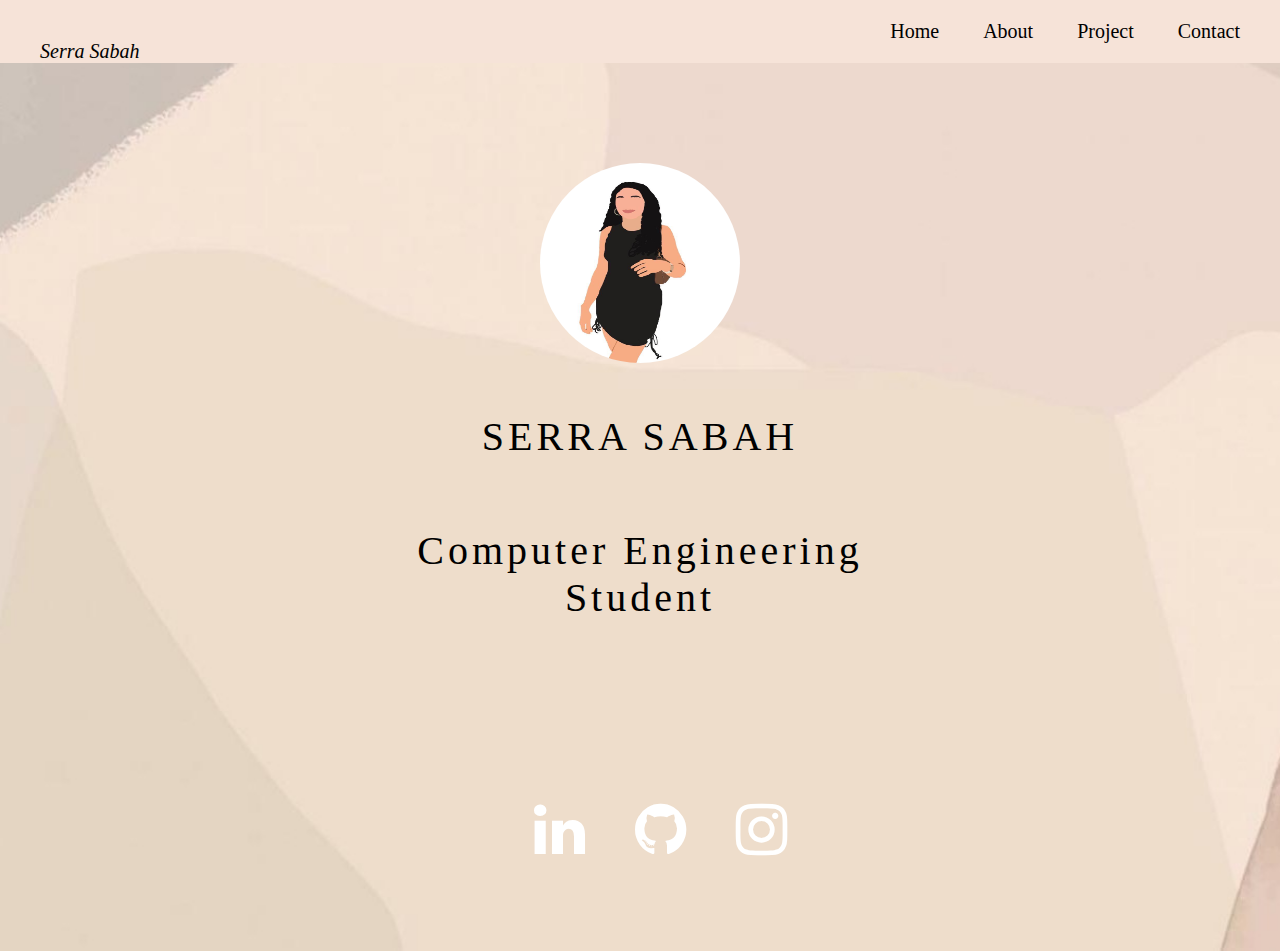
<file: index.html>
<!DOCTYPE html>
<html>
<head>
	<title>serrasabah</title>
	<link rel="stylesheet" type="text/css" href="style.css">
	<link rel="stylesheet" href="https://cdnjs.cloudflare.com/ajax/libs/font-awesome/4.7.0/css/font-awesome.min.css">
</head>
<body>
	<nav>
		<div class="menu">
		<a href="index.html" class="link">Home</a>
		<a href="index.html" id="marka">Serra Sabah</a>
		<a href="home.html" class="link">About</a>
		<a href="about.html" class="link">Project</a>
		<a href="contact.html" class="link">Contact</a>
		</div>
    </nav>



        
<div class="box">
			<img src="resim.jpeg">
			 <h1><strong>SERRA SABAH</strong></h1>
			 <h1><strong>Computer Engineering Student</strong></h1>

       </div>

			 <div class="box" class="container">
			<ul>
				<li><a href="https://www.linkedin.com/in/serra-sabah-972992209/" class=><i class="fa fa-linkedin"></i></a></li>
				
				<li><a href="https://github.com/serra-00" class=><i class="fa fa-github" ></i></a></li>
				<li><a href="https://www.instagram.com/serrasabah/" class=><i class="fa fa-instagram"></i></a></li>
			</ul>
	
		<p>
			
		</p>
	</div>

</body>
</html>
</file>
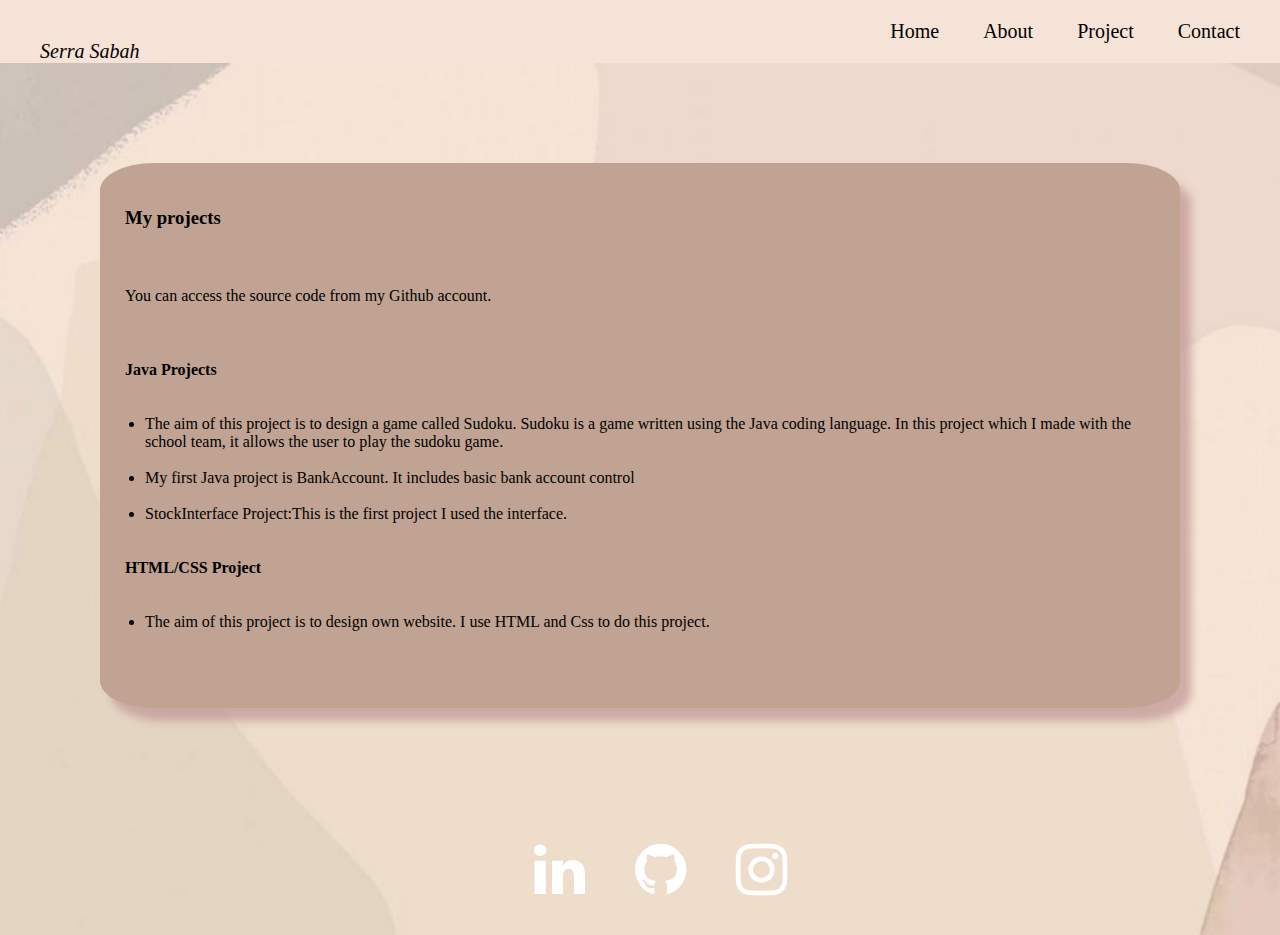
<file: about.html>
<!DOCTYPE html>
<html>
<head>
	<title>serrasabah</title>
	<link rel="stylesheet" type="text/css" href="style.css">
	<link rel="stylesheet" href="https://cdnjs.cloudflare.com/ajax/libs/font-awesome/4.7.0/css/font-awesome.min.css">
</head>
<body>
	<nav>
		<div class="menu">
		<a href="index.html" class="link">Home</a>
		<a href="index.html" id="marka">Serra Sabah</a>
		<a href="home.html" class="link">About</a>
		<a href="about.html" class="link">Project</a>
		<a href="contact.html" class="link">Contact</a>

		</div>
    </nav>

	<div id="hakkimda" class="container">
		
			


		 <h3>My projects</h3>
		 <p>You can access the source code from my Github account.</p>
		
		
        <p><strong>Java Projects</strong></p>
        <ul>
        	
        	<li>The aim of this project is to design a game called Sudoku. Sudoku is a game written using the Java coding language. In this project which I made with the school team, it allows the user to play the sudoku game.</li>
        	<br>
        	<li>My first Java project is BankAccount. It includes basic bank account control</li>
        	<br>
        	<li>StockInterface Project:This is the first project I used the interface.</li>

        	
        </ul>
		
		
        <p><strong>HTML/CSS Project</strong></p>
      
		
		<ul>
			<li>
				The aim of this project is to design own website. I use HTML and Css to do this project.
			</li>
		</ul>
	

     </p>
    


      

   	</div>
	
  

	
	<div class="box">
			
			
			<ul>
				<li><a href="https://www.linkedin.com/in/serra-sabah-972992209/" class=><i class="fa fa-linkedin"></i></a></li>
				
				<li><a href="https://github.com/serra-00" class=><i class="fa fa-github" ></i></a></li>
				<li><a href="https://www.instagram.com/serrasabah/" class=><i class="fa fa-instagram"></i></a></li>
			</ul>
		</div>
		
 


</body>
</html>
</file>
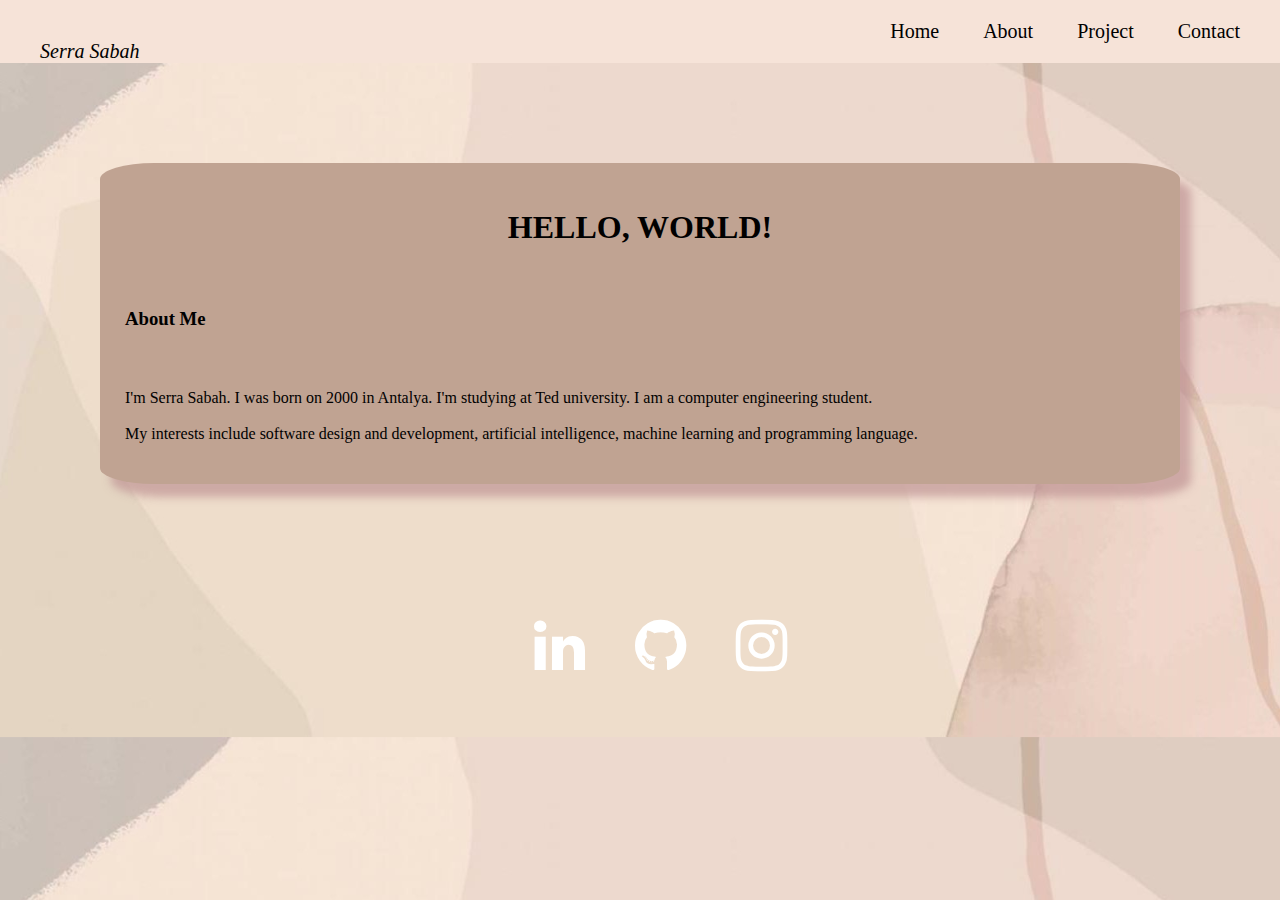
<file: home.html>
<!DOCTYPE html>
<html>
<head>
	<title>serrasabah</title>
	<link rel="stylesheet" type="text/css" href="style.css">
	<link rel="stylesheet" href="https://cdnjs.cloudflare.com/ajax/libs/font-awesome/4.7.0/css/font-awesome.min.css">
</head>
<body>
	<nav>
		<div class="menu">
		<a href="index.html" class="link">Home</a>
		<a href="index.html" id="marka">Serra Sabah</a>
		<a href="home.html" class="link">About</a>
		<a href="about.html" class="link">Project</a>
		<a href="contact.html" class="link">Contact</a>

		</div>
    </nav>

	<div id="hakkimda" class="container">
		
		<h1>HELLO, WORLD! </h1>
		<h3>About Me</h3>

		<p>
			I'm Serra Sabah. I was born on 2000 in Antalya. I'm studying at Ted university.
            I am a computer engineering student.
            <br>

			
			<br>

			
          My interests include software design and development, artificial intelligence, machine learning and programming language.

   	</div>
	
  

	
	<div class="box">
			
			
			<ul>
				<li><a href="https://www.linkedin.com/in/serra-sabah-972992209/" class=><i class="fa fa-linkedin"></i></a></li>
				
				<li><a href="https://github.com/serra-00" class=><i class="fa fa-github" ></i></a></li>
				<li><a href="https://www.instagram.com/serrasabah/" class=><i class="fa fa-instagram"></i></a></li>
			</ul>
		</div>
		
 


</body>
</html>
</file>
<file: style.css>
body{
	margin: 0;
	background: url(arkaplan.jpeg);
	background-size: cover;

}
.box{
	width:40%;
	padding: 10px;
	text-align: center;
	margin: auto;
	margin-top: 7%;
	color: black;

}
.box img{
	border-radius: 50%;
	width:200px;
	height:200px;
	

}

.box li{
	display: inline-block;
	margin: 3px;
	list-style: none;

}
.box li a{
	color: white;
	font-size:60px;

}
.box h1{
	font-size:40px;
	letter-spacing: 4px;
	font-weight: 100;
}

h1{
	text-align: center;
}
h1,h3,p, a{
	font-family: cursive;
	padding: 20px;
}
nav{
	text-align: right;
	background-color: #f6e3d8;
}
.menu{
	padding: 20px;
}
.menu a{
	color: black; 
	text-decoration: none;
	font-size:20px;


}
.menu .linkler{
	margin-right: 30px;
	margin-left: 30px;
	
	
}
.menu #marka{
	font-style: italic;
	float:left;
	
}

/*Hakkımda ve hizmetler sayfası*/
#hakkimda{
	text-align: left;
	background-color: #c0a392;
	margin: 100px;
	padding: 5px;
	
	border-radius: 5%;

}

.container{
	
	
	box-shadow: 11px 13px 8px 0px rgba(193,150,150,0.72);
-webkit-box-shadow: 11px 13px 8px 0px rgba(193,150,150,0.72);
-moz-box-shadow: 11px 13px 8px 0px rgba(193,150,150,0.72);
    border-radius: 30%;
    

}
</file>
